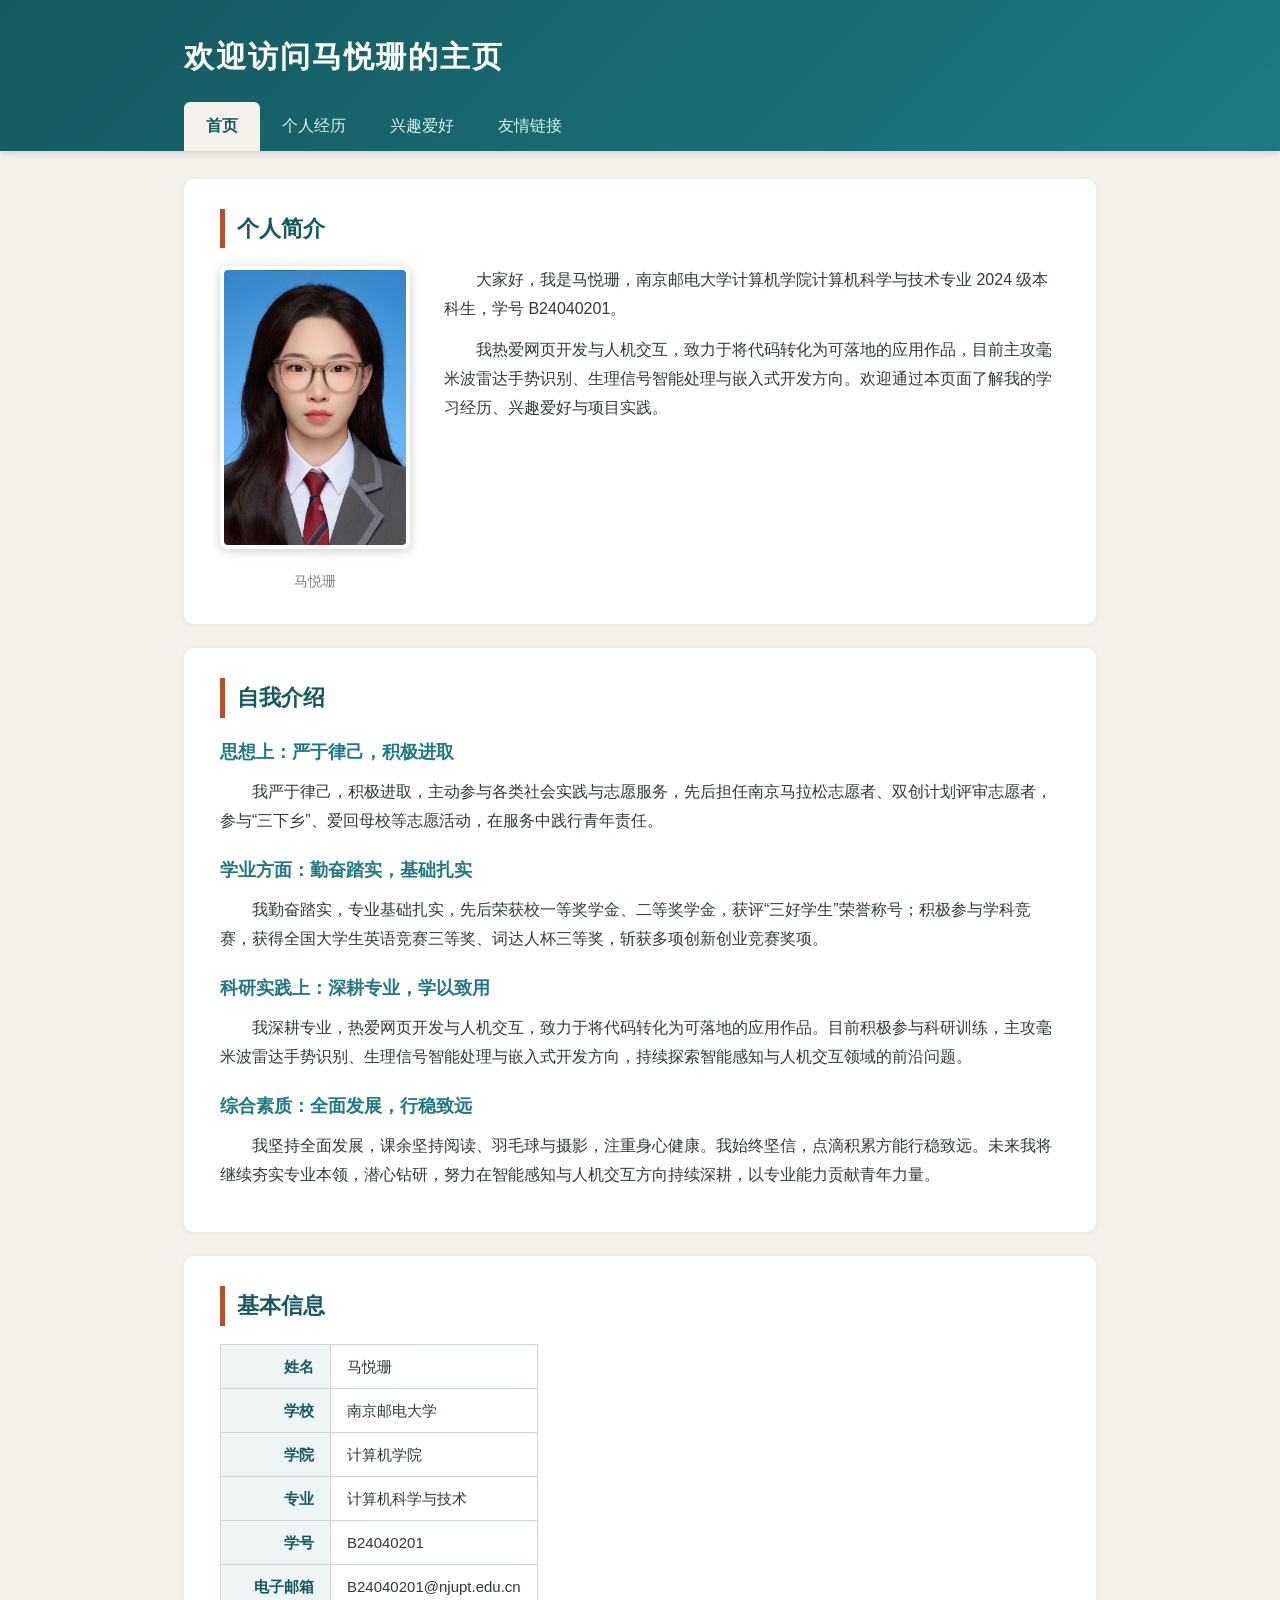
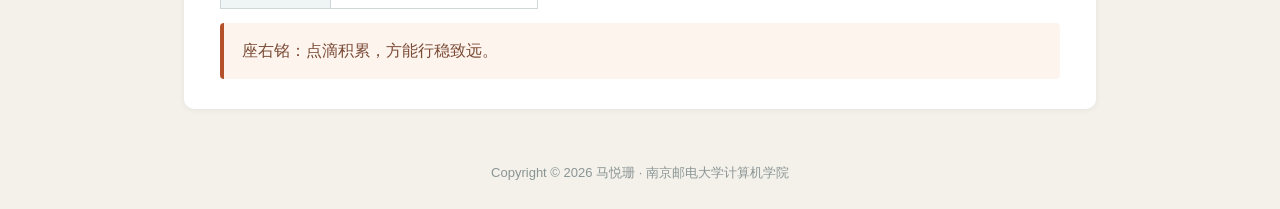
<file: index.html>
<!DOCTYPE html>
<html lang="zh-CN">
<head>
    <meta charset="UTF-8">
    <title>马悦珊的个人主页</title>
    <link rel="stylesheet" href="css/style.css">
</head>
<body>
    <header>
        <div class="header-inner">
            <h1>欢迎访问马悦珊的主页</h1>
            <nav>
                <ul>
                    <li><a href="index.html" class="active">首页</a></li>
                    <li><a href="experience.html">个人经历</a></li>
                    <li><a href="interests.html">兴趣爱好</a></li>
                    <li><a href="friends.html">友情链接</a></li>
                </ul>
            </nav>
        </div>
    </header>

    <main class="container">
        <section class="card">
            <h2>个人简介</h2>
            <div class="profile">
                <figure class="photo-box">
                    <img src="images/photo.jpg" alt="马悦珊的个人照片">
                    <figcaption>马悦珊</figcaption>
                </figure>
                <div class="intro">
                    <p>大家好，我是马悦珊，南京邮电大学计算机学院计算机科学与技术专业 2024 级本科生，学号 B24040201。</p>
                    <p>我热爱网页开发与人机交互，致力于将代码转化为可落地的应用作品，目前主攻毫米波雷达手势识别、生理信号智能处理与嵌入式开发方向。欢迎通过本页面了解我的学习经历、兴趣爱好与项目实践。</p>
                </div>
            </div>
        </section>

        <section class="card">
            <h2>自我介绍</h2>
            <h3>思想上：严于律己，积极进取</h3>
            <p>我严于律己，积极进取，主动参与各类社会实践与志愿服务，先后担任南京马拉松志愿者、双创计划评审志愿者，参与“三下乡”、爱回母校等志愿活动，在服务中践行青年责任。</p>
            <h3>学业方面：勤奋踏实，基础扎实</h3>
            <p>我勤奋踏实，专业基础扎实，先后荣获校一等奖学金、二等奖学金，获评“三好学生”荣誉称号；积极参与学科竞赛，获得全国大学生英语竞赛三等奖、词达人杯三等奖，斩获多项创新创业竞赛奖项。</p>
            <h3>科研实践上：深耕专业，学以致用</h3>
            <p>我深耕专业，热爱网页开发与人机交互，致力于将代码转化为可落地的应用作品。目前积极参与科研训练，主攻毫米波雷达手势识别、生理信号智能处理与嵌入式开发方向，持续探索智能感知与人机交互领域的前沿问题。</p>
            <h3>综合素质：全面发展，行稳致远</h3>
            <p>我坚持全面发展，课余坚持阅读、羽毛球与摄影，注重身心健康。我始终坚信，点滴积累方能行稳致远。未来我将继续夯实专业本领，潜心钻研，努力在智能感知与人机交互方向持续深耕，以专业能力贡献青年力量。</p>
        </section>

        <section class="card">
            <h2>基本信息</h2>
            <table class="info">
                <tr>
                    <th>姓名</th>
                    <td>马悦珊</td>
                </tr>
                <tr>
                    <th>学校</th>
                    <td>南京邮电大学</td>
                </tr>
                <tr>
                    <th>学院</th>
                    <td>计算机学院</td>
                </tr>
                <tr>
                    <th>专业</th>
                    <td>计算机科学与技术</td>
                </tr>
                <tr>
                    <th>学号</th>
                    <td>B24040201</td>
                </tr>
                <tr>
                    <th>电子邮箱</th>
                    <td>B24040201@njupt.edu.cn</td>
                </tr>
            </table>
            <div class="motto">
                <p>座右铭：点滴积累，方能行稳致远。</p>
            </div>
        </section>
    </main>

    <footer>
        <p>Copyright &copy; 2026 马悦珊 · 南京邮电大学计算机学院</p>
    </footer>
</body>
</html>
</file>
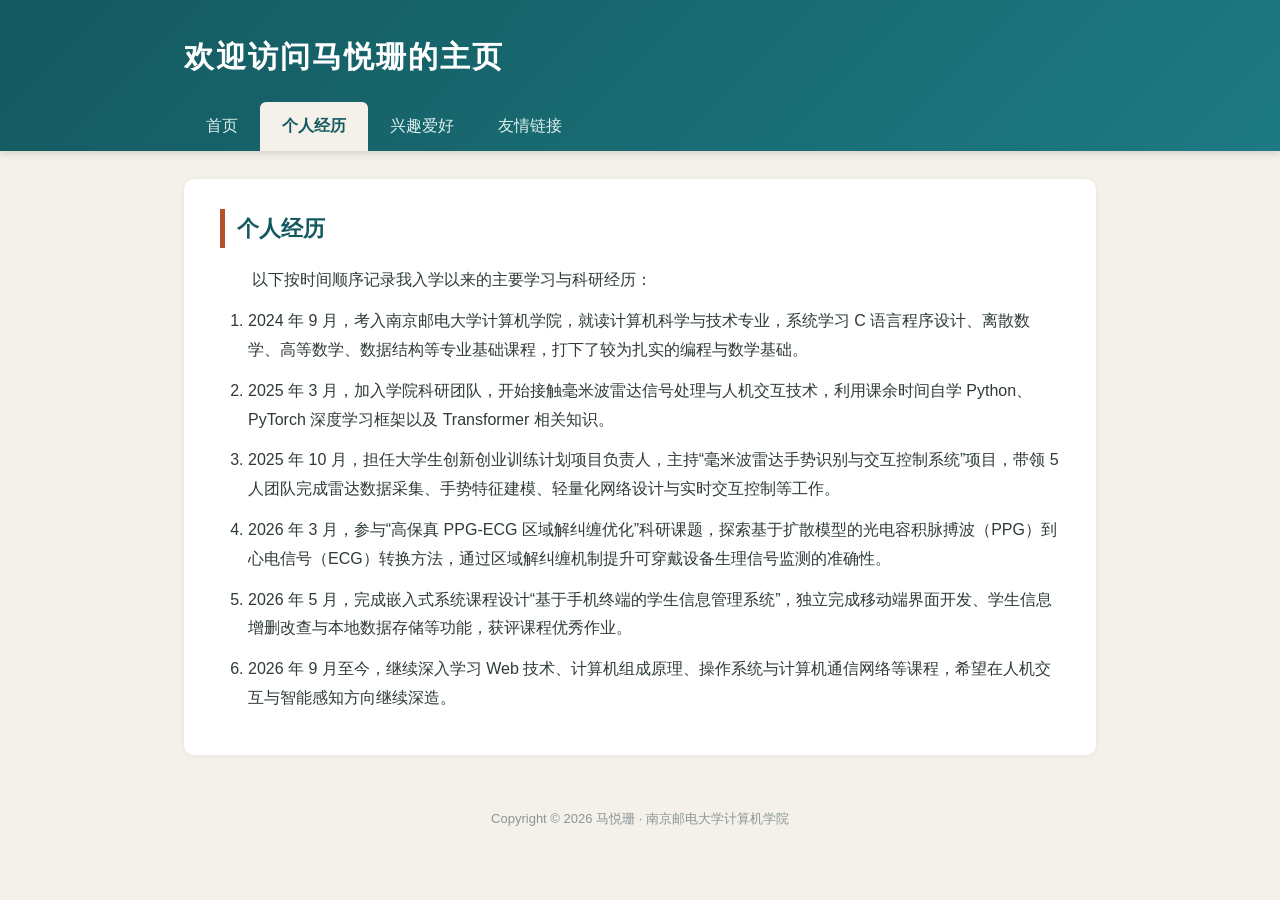
<file: experience.html>
<!DOCTYPE html>
<html lang="zh-CN">
<head>
    <meta charset="UTF-8">
    <title>个人经历 - 马悦珊的个人主页</title>
    <link rel="stylesheet" href="css/style.css">
</head>
<body>
    <header>
        <div class="header-inner">
            <h1>欢迎访问马悦珊的主页</h1>
            <nav>
                <ul>
                    <li><a href="index.html">首页</a></li>
                    <li><a href="experience.html" class="active">个人经历</a></li>
                    <li><a href="interests.html">兴趣爱好</a></li>
                    <li><a href="friends.html">友情链接</a></li>
                </ul>
            </nav>
        </div>
    </header>

    <main class="container">
        <section class="card">
            <h2>个人经历</h2>
            <p>以下按时间顺序记录我入学以来的主要学习与科研经历：</p>
            <ol>
                <li>2024 年 9 月，考入南京邮电大学计算机学院，就读计算机科学与技术专业，系统学习 C 语言程序设计、离散数学、高等数学、数据结构等专业基础课程，打下了较为扎实的编程与数学基础。</li>
                <li>2025 年 3 月，加入学院科研团队，开始接触毫米波雷达信号处理与人机交互技术，利用课余时间自学 Python、PyTorch 深度学习框架以及 Transformer 相关知识。</li>
                <li>2025 年 10 月，担任大学生创新创业训练计划项目负责人，主持“毫米波雷达手势识别与交互控制系统”项目，带领 5 人团队完成雷达数据采集、手势特征建模、轻量化网络设计与实时交互控制等工作。</li>
                <li>2026 年 3 月，参与“高保真 PPG-ECG 区域解纠缠优化”科研课题，探索基于扩散模型的光电容积脉搏波（PPG）到心电信号（ECG）转换方法，通过区域解纠缠机制提升可穿戴设备生理信号监测的准确性。</li>
                <li>2026 年 5 月，完成嵌入式系统课程设计“基于手机终端的学生信息管理系统”，独立完成移动端界面开发、学生信息增删改查与本地数据存储等功能，获评课程优秀作业。</li>
                <li>2026 年 9 月至今，继续深入学习 Web 技术、计算机组成原理、操作系统与计算机通信网络等课程，希望在人机交互与智能感知方向继续深造。</li>
            </ol>
        </section>
    </main>

    <footer>
        <p>Copyright &copy; 2026 马悦珊 · 南京邮电大学计算机学院</p>
    </footer>
</body>
</html>
</file>
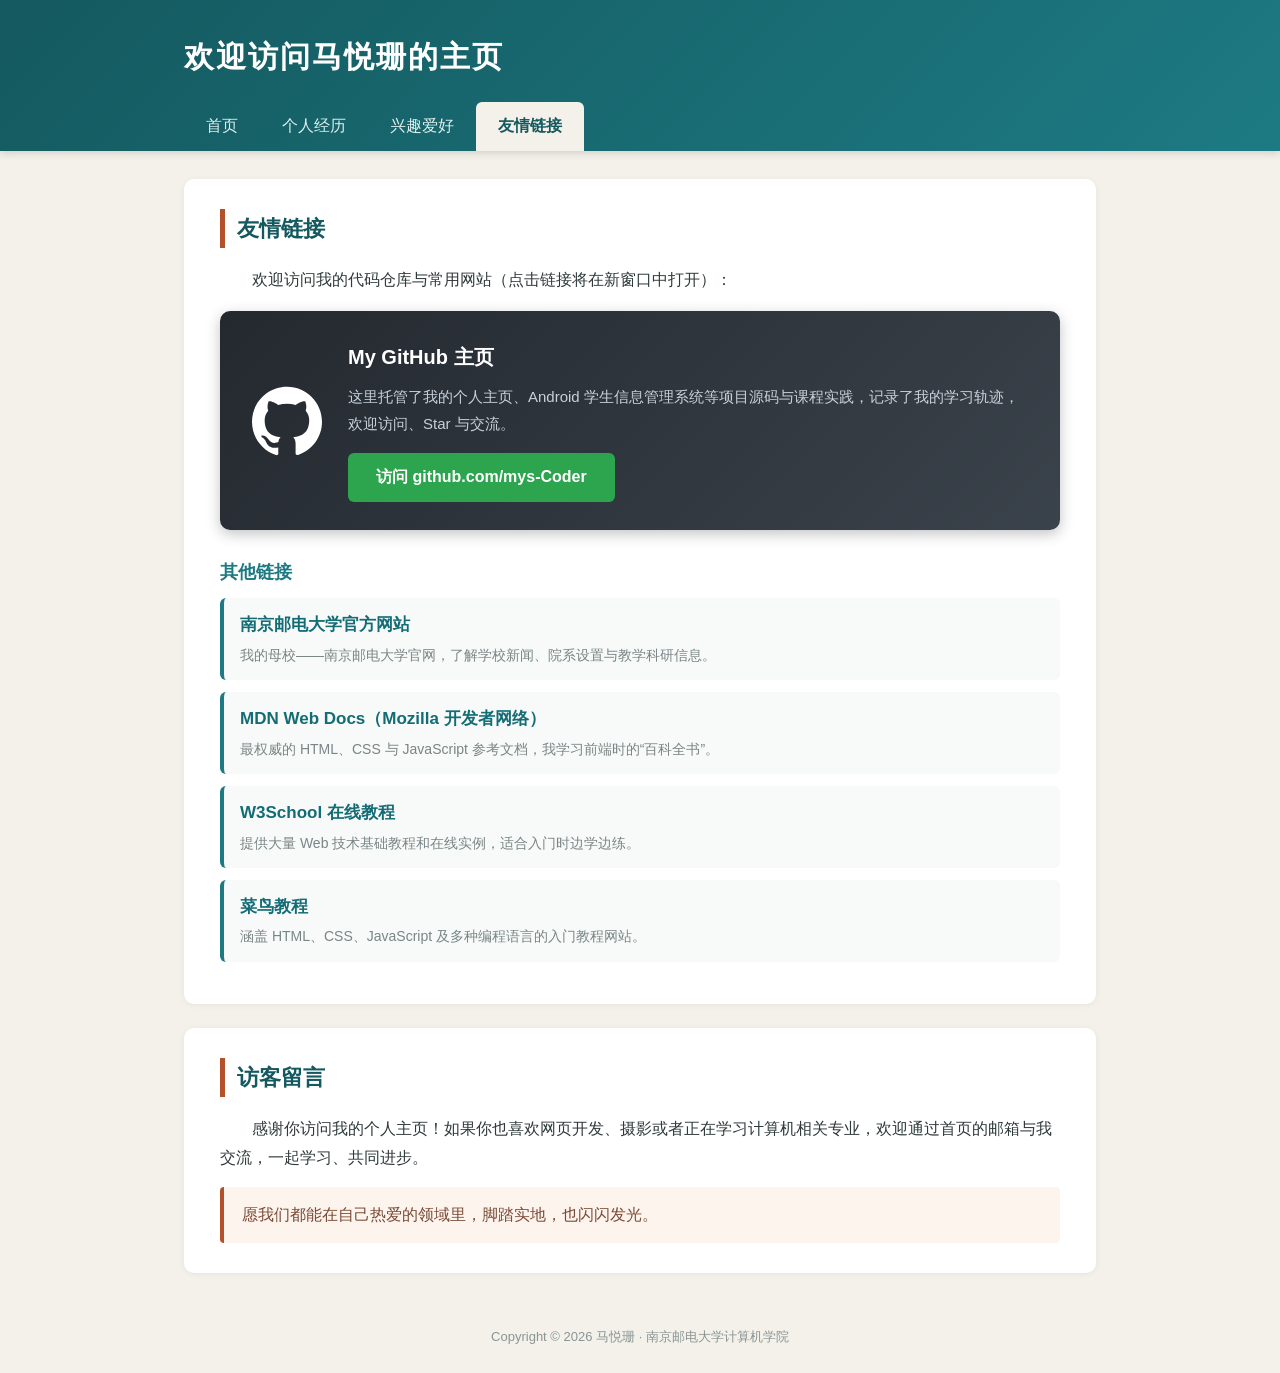
<file: friends.html>
<!DOCTYPE html>
<html lang="zh-CN">
<head>
    <meta charset="UTF-8">
    <title>友情链接 - 马悦珊的个人主页</title>
    <link rel="stylesheet" href="css/style.css">
</head>
<body>
    <header>
        <div class="header-inner">
            <h1>欢迎访问马悦珊的主页</h1>
            <nav>
                <ul>
                    <li><a href="index.html">首页</a></li>
                    <li><a href="experience.html">个人经历</a></li>
                    <li><a href="interests.html">兴趣爱好</a></li>
                    <li><a href="friends.html" class="active">友情链接</a></li>
                </ul>
            </nav>
        </div>
    </header>

    <main class="container">
        <section class="card">
            <h2>友情链接</h2>
            <p>欢迎访问我的代码仓库与常用网站（点击链接将在新窗口中打开）：</p>

            <div class="github-feature">
                <svg class="gh-mark" viewBox="0 0 24 24" xmlns="http://www.w3.org/2000/svg" aria-hidden="true">
                    <path d="M12 .297c-6.63 0-12 5.373-12 12 0 5.303 3.438 9.8 8.205 11.385.6.113.82-.258.82-.577 0-.285-.01-1.04-.015-2.04-3.338.724-4.042-1.61-4.042-1.61C4.422 18.07 3.633 17.7 3.633 17.7c-1.087-.744.084-.729.084-.729 1.205.084 1.838 1.236 1.838 1.236 1.07 1.835 2.809 1.305 3.495.998.108-.776.417-1.305.76-1.605-2.665-.3-5.466-1.332-5.466-5.93 0-1.31.465-2.38 1.235-3.22-.135-.303-.54-1.523.105-3.176 0 0 1.005-.322 3.3 1.23.96-.267 1.98-.399 3-.405 1.02.006 2.04.138 3 .405 2.28-1.552 3.285-1.23 3.285-1.23.645 1.653.24 2.873.12 3.176.765.84 1.23 1.91 1.23 3.22 0 4.61-2.805 5.625-5.475 5.92.42.36.81 1.096.81 2.22 0 1.606-.015 2.896-.015 3.286 0 .315.21.69.825.57C20.565 22.092 24 17.592 24 12.297c0-6.627-5.373-12-12-12"/>
                </svg>
                <div class="gh-content">
                    <h3>My GitHub 主页</h3>
                    <p>这里托管了我的个人主页、Android 学生信息管理系统等项目源码与课程实践，记录了我的学习轨迹，欢迎访问、Star 与交流。</p>
                    <a class="gh-btn" href="https://github.com/mys-Coder" target="_blank" rel="noopener">访问 github.com/mys-Coder</a>
                </div>
            </div>

            <h3 class="other-links-title">其他链接</h3>
            <ul class="link-list">
                <li>
                    <a href="https://www.njupt.edu.cn" target="_blank" rel="noopener">南京邮电大学官方网站</a>
                    <span class="link-desc">
                        我的母校——南京邮电大学官网，了解学校新闻、院系设置与教学科研信息。
                    </span>
                </li>
                <li>
                    <a href="https://developer.mozilla.org/zh-CN/" target="_blank" rel="noopener">MDN Web Docs（Mozilla 开发者网络）</a>
                    <span class="link-desc">
                        最权威的 HTML、CSS 与 JavaScript 参考文档，我学习前端时的“百科全书”。
                    </span>
                </li>
                <li>
                    <a href="https://www.w3school.com.cn" target="_blank" rel="noopener">W3School 在线教程</a>
                    <span class="link-desc">
                        提供大量 Web 技术基础教程和在线实例，适合入门时边学边练。
                    </span>
                </li>
                <li>
                    <a href="https://www.runoob.com" target="_blank" rel="noopener">菜鸟教程</a>
                    <span class="link-desc">
                        涵盖 HTML、CSS、JavaScript 及多种编程语言的入门教程网站。
                    </span>
                </li>
            </ul>
        </section>

        <section class="card">
            <h2>访客留言</h2>
            <p>感谢你访问我的个人主页！如果你也喜欢网页开发、摄影或者正在学习计算机相关专业，欢迎通过首页的邮箱与我交流，一起学习、共同进步。</p>
            <div class="motto">
                <p>愿我们都能在自己热爱的领域里，脚踏实地，也闪闪发光。</p>
            </div>
        </section>
    </main>

    <footer>
        <p>Copyright &copy; 2026 马悦珊 · 南京邮电大学计算机学院</p>
    </footer>
</body>
</html>
</file>
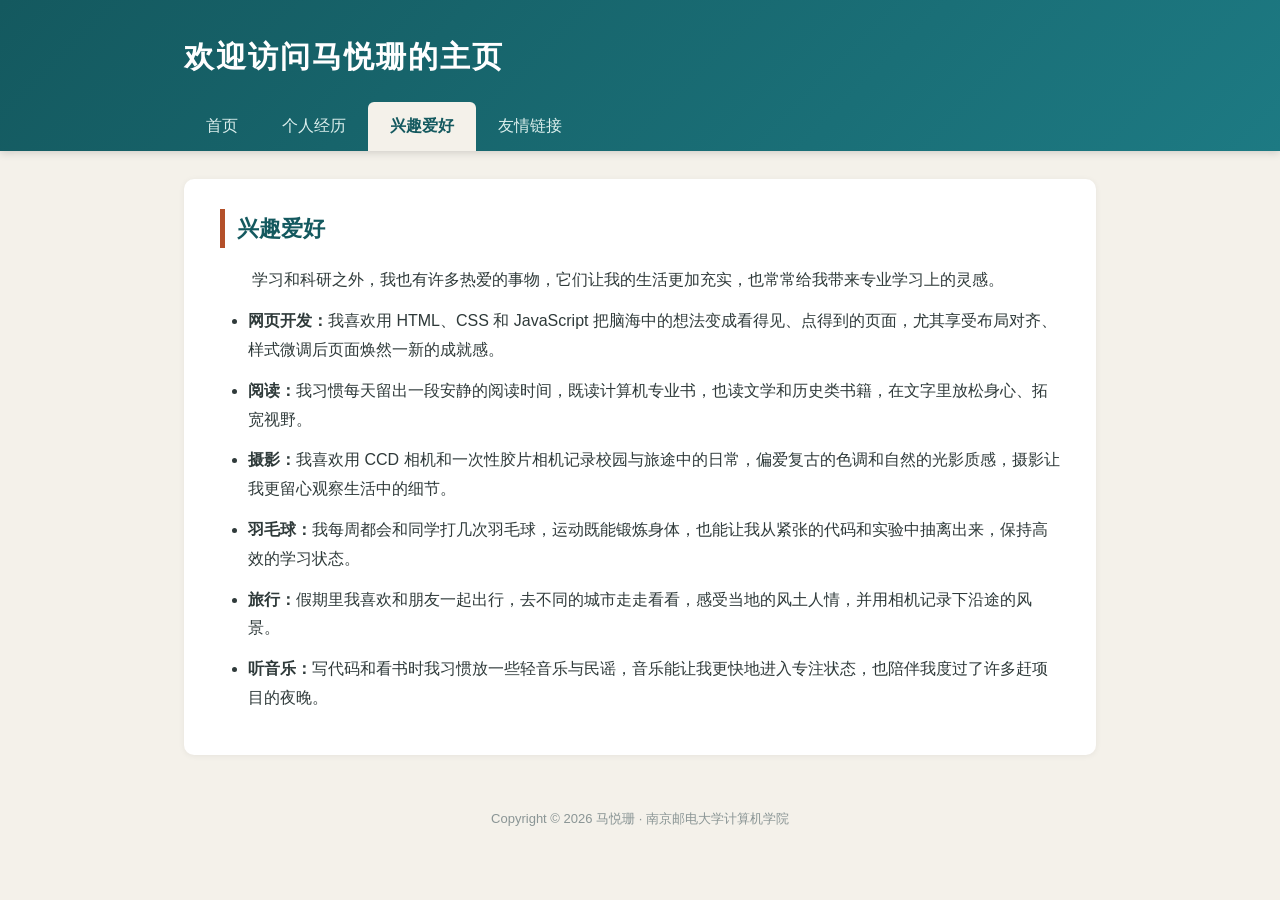
<file: interests.html>
<!DOCTYPE html>
<html lang="zh-CN">
<head>
    <meta charset="UTF-8">
    <title>兴趣爱好 - 马悦珊的个人主页</title>
    <link rel="stylesheet" href="css/style.css">
</head>
<body>
    <header>
        <div class="header-inner">
            <h1>欢迎访问马悦珊的主页</h1>
            <nav>
                <ul>
                    <li><a href="index.html">首页</a></li>
                    <li><a href="experience.html">个人经历</a></li>
                    <li><a href="interests.html" class="active">兴趣爱好</a></li>
                    <li><a href="friends.html">友情链接</a></li>
                </ul>
            </nav>
        </div>
    </header>

    <main class="container">
        <section class="card">
            <h2>兴趣爱好</h2>
            <p>学习和科研之外，我也有许多热爱的事物，它们让我的生活更加充实，也常常给我带来专业学习上的灵感。</p>
            <ul class="content-list">
                <li><strong>网页开发：</strong>我喜欢用 HTML、CSS 和 JavaScript 把脑海中的想法变成看得见、点得到的页面，尤其享受布局对齐、样式微调后页面焕然一新的成就感。</li>
                <li><strong>阅读：</strong>我习惯每天留出一段安静的阅读时间，既读计算机专业书，也读文学和历史类书籍，在文字里放松身心、拓宽视野。</li>
                <li><strong>摄影：</strong>我喜欢用 CCD 相机和一次性胶片相机记录校园与旅途中的日常，偏爱复古的色调和自然的光影质感，摄影让我更留心观察生活中的细节。</li>
                <li><strong>羽毛球：</strong>我每周都会和同学打几次羽毛球，运动既能锻炼身体，也能让我从紧张的代码和实验中抽离出来，保持高效的学习状态。</li>
                <li><strong>旅行：</strong>假期里我喜欢和朋友一起出行，去不同的城市走走看看，感受当地的风土人情，并用相机记录下沿途的风景。</li>
                <li><strong>听音乐：</strong>写代码和看书时我习惯放一些轻音乐与民谣，音乐能让我更快地进入专注状态，也陪伴我度过了许多赶项目的夜晚。</li>
            </ul>
        </section>
    </main>

    <footer>
        <p>Copyright &copy; 2026 马悦珊 · 南京邮电大学计算机学院</p>
    </footer>
</body>
</html>
</file>
<file: css/style.css>
/* =========================================================
   style.css —— 个人网站全站外部样式表
   设计风格：简洁清新的书卷气风格
   主色：墨绿青 #14595f  底色：米白 #f4f1ea  强调色：赭石 #b4502a
   ========================================================= */

/* 1. 全局重置与基础样式 */
* {
    margin: 0;
    padding: 0;
    box-sizing: border-box;
}

body {
    font-family: "Microsoft YaHei", "微软雅黑", "PingFang SC", Arial, sans-serif;
    background-color: #f4f1ea;
    color: #2f3a3a;
    line-height: 1.8;
    font-size: 16px;
}

a {
    color: #146c75;
    text-decoration: none;
}

a:hover {
    color: #b4502a;
    text-decoration: underline;
}

/* 2. 顶部标题区与导航栏（每个页面统一） */
header {
    background: linear-gradient(135deg, #14595f 0%, #1d7a83 100%);
    color: #ffffff;
    box-shadow: 0 2px 8px rgba(0, 0, 0, 0.15);
}

.header-inner {
    max-width: 960px;
    margin: 0 auto;
    padding: 30px 24px 0 24px;
}

header h1 {
    font-size: 30px;
    letter-spacing: 2px;
    margin-bottom: 18px;
}

nav ul {
    list-style: none;
    display: flex;
    flex-wrap: wrap;
}

nav ul li a {
    display: block;
    padding: 10px 22px;
    color: #dcefed;
    font-size: 16px;
}

nav ul li a:hover {
    background-color: rgba(255, 255, 255, 0.12);
    color: #ffffff;
    text-decoration: none;
}

nav ul li a.active {
    background-color: #f4f1ea;
    color: #14595f;
    font-weight: bold;
    border-radius: 6px 6px 0 0;
}

/* 3. 页面内容区：卡片式布局 */
.container {
    max-width: 960px;
    margin: 28px auto;
    padding: 0 24px;
}

.card {
    background-color: #ffffff;
    border-radius: 10px;
    padding: 30px 36px;
    margin-bottom: 24px;
    box-shadow: 0 1px 6px rgba(0, 0, 0, 0.06);
}

h2 {
    font-size: 22px;
    color: #14595f;
    border-left: 5px solid #b4502a;
    padding-left: 12px;
    margin-bottom: 18px;
}

h3 {
    font-size: 18px;
    color: #1d7a83;
    margin: 18px 0 10px 0;
}

p {
    margin-bottom: 12px;
    text-indent: 2em;
}

/* 4. 首页：照片 + 简介两栏布局 */
.profile {
    display: flex;
    gap: 34px;
    align-items: flex-start;
    flex-wrap: wrap;
}

.photo-box {
    flex: 0 0 auto;
    text-align: center;
}

.photo-box img {
    width: 190px;
    border-radius: 8px;
    border: 4px solid #ffffff;
    box-shadow: 0 2px 12px rgba(0, 0, 0, 0.20);
}

.photo-box figcaption {
    margin-top: 10px;
    font-size: 14px;
    color: #7a8585;
}

.intro {
    flex: 1;
    min-width: 300px;
}

/* 首页基本信息表 */
table.info {
    border-collapse: collapse;
    margin-top: 6px;
}

table.info th, table.info td {
    border: 1px solid #cdd8d7;
    padding: 8px 16px;
    font-size: 15px;
}

table.info th {
    background-color: #eef5f4;
    color: #14595f;
    text-align: right;
    width: 110px;
}

.motto {
    margin-top: 14px;
    padding: 14px 18px;
    background-color: #fdf4ee;
    border-left: 4px solid #b4502a;
    border-radius: 4px;
    color: #7a4a35;
}

.motto p {
    text-indent: 0;
    margin-bottom: 0;
}

/* 5. 列表通用样式 */
ol, ul.content-list {
    margin: 0 0 8px 28px;
}

ol li, ul.content-list li {
    margin-bottom: 12px;
}

ul.book-list li {
    margin-bottom: 16px;
}

.book-title {
    font-weight: bold;
    color: #14595f;
}

.book-author {
    color: #b4502a;
}

/* 6. 成绩表格 */
table.grades {
    width: 100%;
    border-collapse: collapse;
    margin-top: 10px;
    text-align: center;
}

table.grades th, table.grades td {
    border: 1px solid #cdd8d7;
    padding: 10px 12px;
}

table.grades thead th {
    background-color: #14595f;
    color: #ffffff;
    font-size: 16px;
}

table.grades tbody tr:nth-child(even) {
    background-color: #f2f7f6;
}

table.grades tbody tr:hover {
    background-color: #fdf0e9;
}

.score {
    color: #b4502a;
    font-weight: bold;
}

.table-note {
    margin-top: 12px;
    font-size: 14px;
    color: #7a8585;
    text-indent: 0;
}

/* 7. 友情链接页 */
ul.link-list {
    list-style: none;
    margin-left: 0;
}

ul.link-list li {
    padding: 12px 16px;
    margin-bottom: 12px;
    background-color: #f7faf9;
    border-radius: 6px;
    border-left: 4px solid #1d7a83;
}

ul.link-list a {
    font-size: 17px;
    font-weight: bold;
}

.link-desc {
    display: block;
    color: #7a8585;
    font-size: 14px;
    margin-top: 2px;
}

/* 8. 页脚 */
footer {
    text-align: center;
    padding: 24px;
    color: #8a9595;
    font-size: 13px;
}

footer p {
    text-indent: 0;
    margin-bottom: 0;
}

/* 9. 友情链接页：GitHub 醒目推荐卡片 */
.github-feature {
    display: flex;
    gap: 26px;
    align-items: center;
    flex-wrap: wrap;
    background: linear-gradient(135deg, #24292f 0%, #3a424b 100%);
    border-radius: 10px;
    padding: 28px 32px;
    margin: 16px 0 26px 0;
    box-shadow: 0 4px 14px rgba(36, 41, 47, 0.28);
}

.github-feature .gh-mark {
    flex: 0 0 auto;
    width: 70px;
    height: 70px;
    fill: #ffffff;
}

.github-feature .gh-content {
    flex: 1;
    min-width: 260px;
}

.github-feature h3 {
    color: #ffffff;
    margin: 0 0 8px 0;
    font-size: 20px;
}

.github-feature .gh-content p {
    color: #c8d1da;
    text-indent: 0;
    margin-bottom: 16px;
    font-size: 15px;
}

.gh-btn {
    display: inline-block;
    background-color: #2da44e;
    color: #ffffff;
    padding: 10px 28px;
    border-radius: 6px;
    font-weight: bold;
    font-size: 16px;
}

.gh-btn:hover {
    background-color: #2c974b;
    color: #ffffff;
    text-decoration: none;
}

.other-links-title {
    margin-top: 8px;
}
</file>
